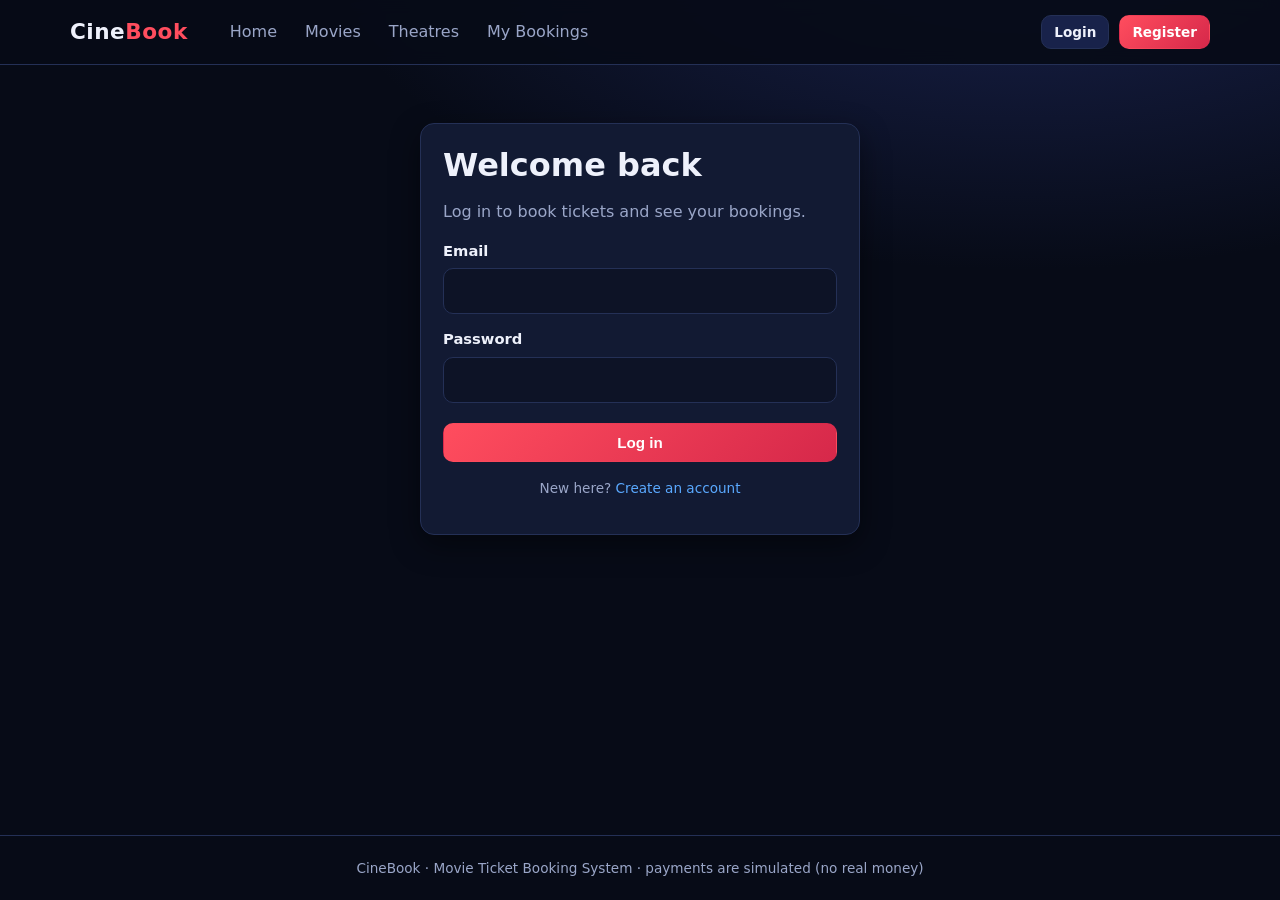
<file: src/main/resources/static/admin.html>
<!DOCTYPE html>
<html lang="en">
<head>
<meta charset="UTF-8"><meta name="viewport" content="width=device-width,initial-scale=1">
<title>Admin - CineBook</title>
<link rel="icon" href="data:image/svg+xml,%3Csvg xmlns='http://www.w3.org/2000/svg' viewBox='0 0 100 100'%3E%3Ctext y='.9em' font-size='90'%3E%F0%9F%8E%AC%3C/text%3E%3C/svg%3E">
<link rel="stylesheet" href="css/app.css">
</head>
<body data-page="admin">
<header id="nav"></header>
<main><div class="container">
<h1>Admin dashboard</h1>
<div id="gate"></div>
<div class="admin-layout hidden" id="adminApp">
  <nav class="side" aria-label="Admin sections">
    <button data-tab="dash" class="active">Dashboard</button><button data-tab="movies">Movies</button><button data-tab="theatres">Theatres</button>
    <button data-tab="shows">Shows</button><button data-tab="bookings">Bookings &amp; payments</button>
  </nav>
  <section id="panel" aria-live="polite"></section>
</div>
</div></main>
<footer id="footer"></footer>
<div id="toasts" aria-live="polite"></div>
<script src="js/core.js"></script>
<script src="js/admin.js"></script>
</body>
</html>
</file>
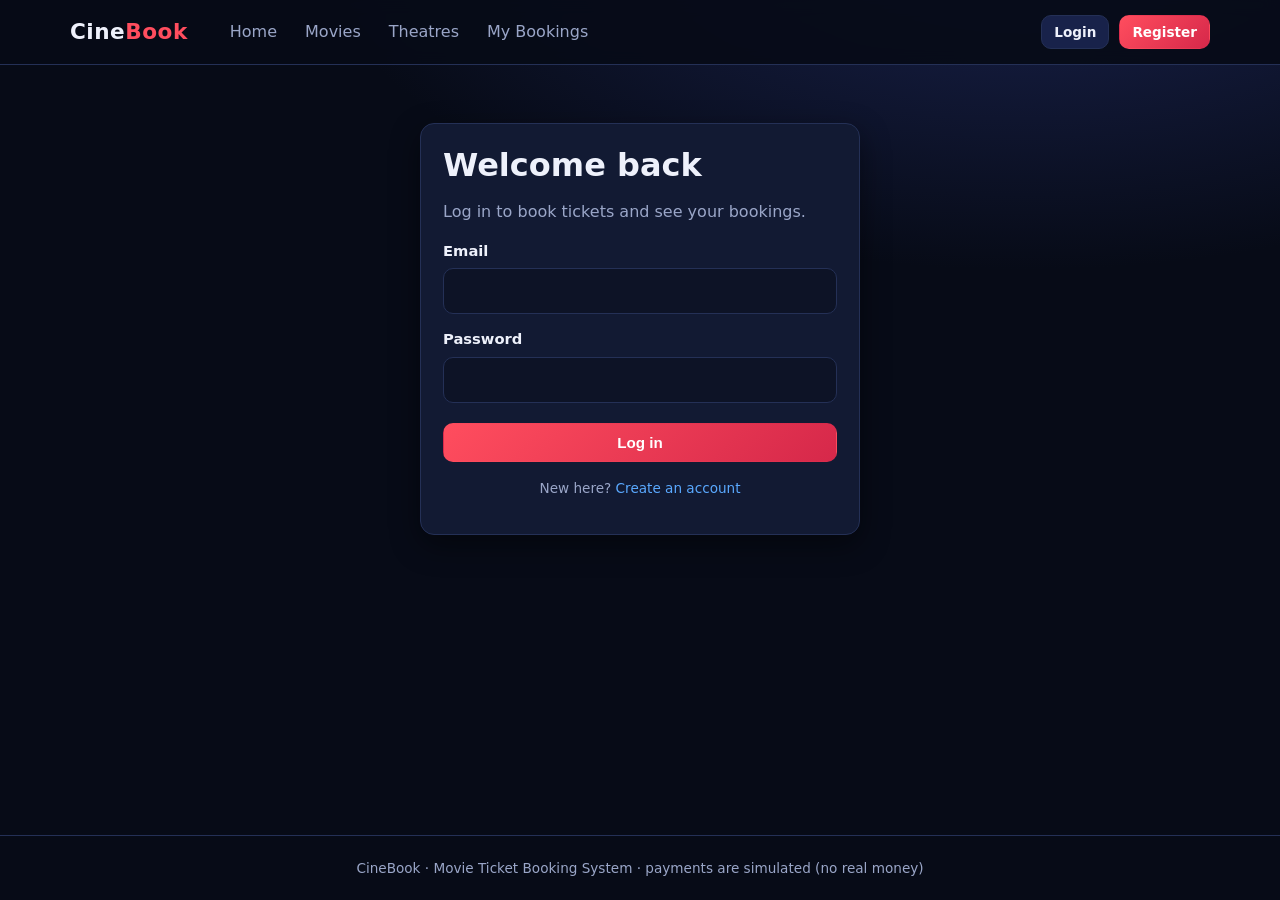
<file: src/main/resources/static/bookings.html>
<!DOCTYPE html>
<html lang="en">
<head>
<meta charset="UTF-8"><meta name="viewport" content="width=device-width,initial-scale=1">
<title>My Bookings - CineBook</title>
<link rel="icon" href="data:image/svg+xml,%3Csvg xmlns='http://www.w3.org/2000/svg' viewBox='0 0 100 100'%3E%3Ctext y='.9em' font-size='90'%3E%F0%9F%8E%AC%3C/text%3E%3C/svg%3E">
<link rel="stylesheet" href="css/app.css">
</head>
<body data-page="bookings">
<header id="nav"></header>
<main><div class="container">
<h1>My Bookings</h1><div id="bookingRoot"></div>
</div></main>
<footer id="footer"></footer>
<div id="toasts" aria-live="polite"></div>
<script src="js/core.js"></script>
<script src="js/pages_booking.js"></script>
</body>
</html>
</file>
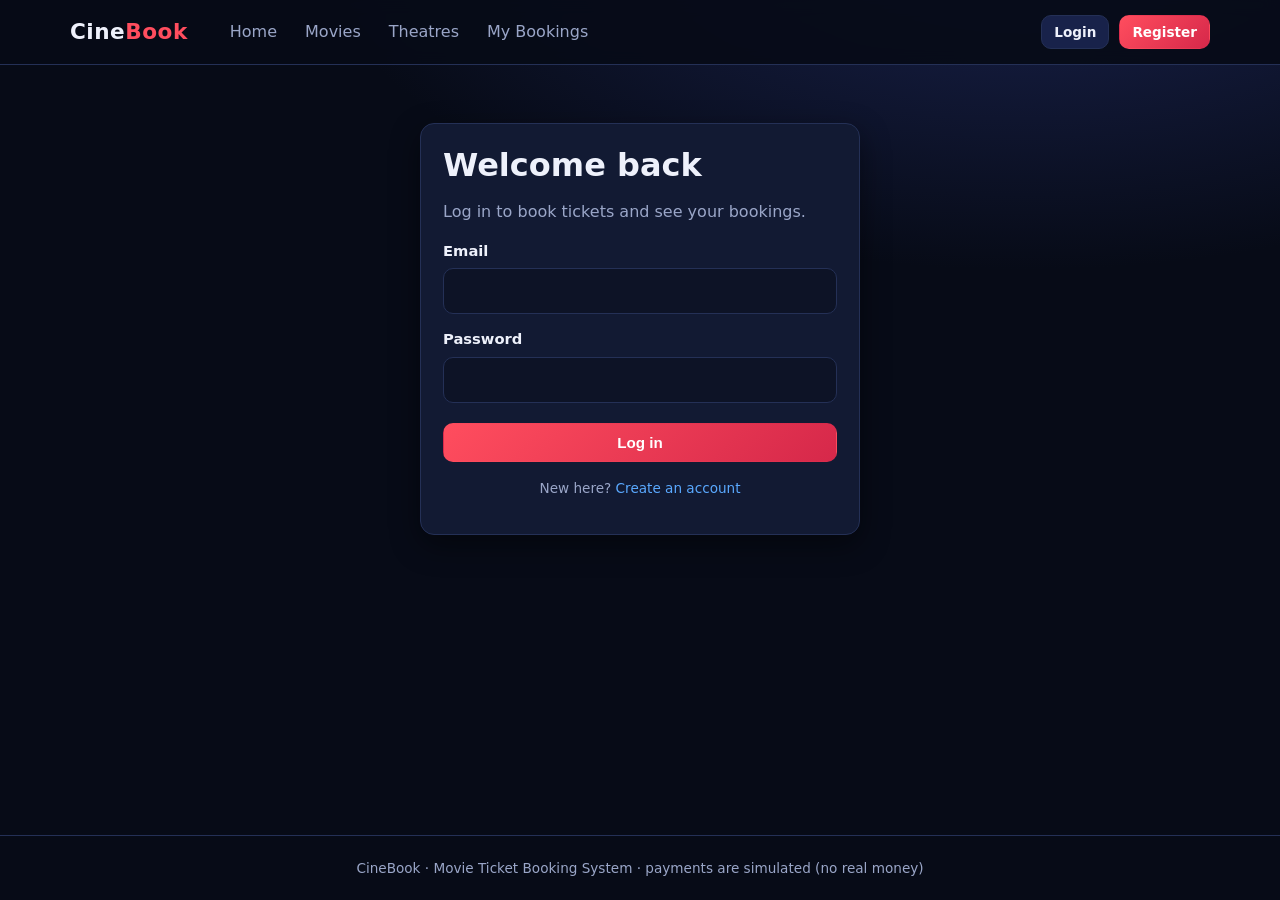
<file: src/main/resources/static/login.html>
<!DOCTYPE html>
<html lang="en">
<head>
<meta charset="UTF-8"><meta name="viewport" content="width=device-width,initial-scale=1">
<title>Login - CineBook</title>
<link rel="icon" href="data:image/svg+xml,%3Csvg xmlns='http://www.w3.org/2000/svg' viewBox='0 0 100 100'%3E%3Ctext y='.9em' font-size='90'%3E%F0%9F%8E%AC%3C/text%3E%3C/svg%3E">
<link rel="stylesheet" href="css/app.css">
</head>
<body data-page="login">
<header id="nav"></header>
<main><div class="container">
<div class="card auth-box"><h1>Welcome back</h1><p class="muted">Log in to book tickets and see your bookings.</p>
<div id="msg"></div>
<form id="loginForm" novalidate><label for="email">Email</label><input id="email" type="email" autocomplete="username" required>
<label for="password">Password</label><input id="password" type="password" autocomplete="current-password" required>
<button class="btn primary block" style="margin-top:20px" id="submit">Log in</button></form>
<p class="center muted small" style="margin-top:16px">New here? <a href="register.html">Create an account</a></p></div>
</div></main>
<footer id="footer"></footer>
<div id="toasts" aria-live="polite"></div>
<script src="js/core.js"></script>
<script src="js/pages_auth.js"></script>
</body>
</html>
</file>
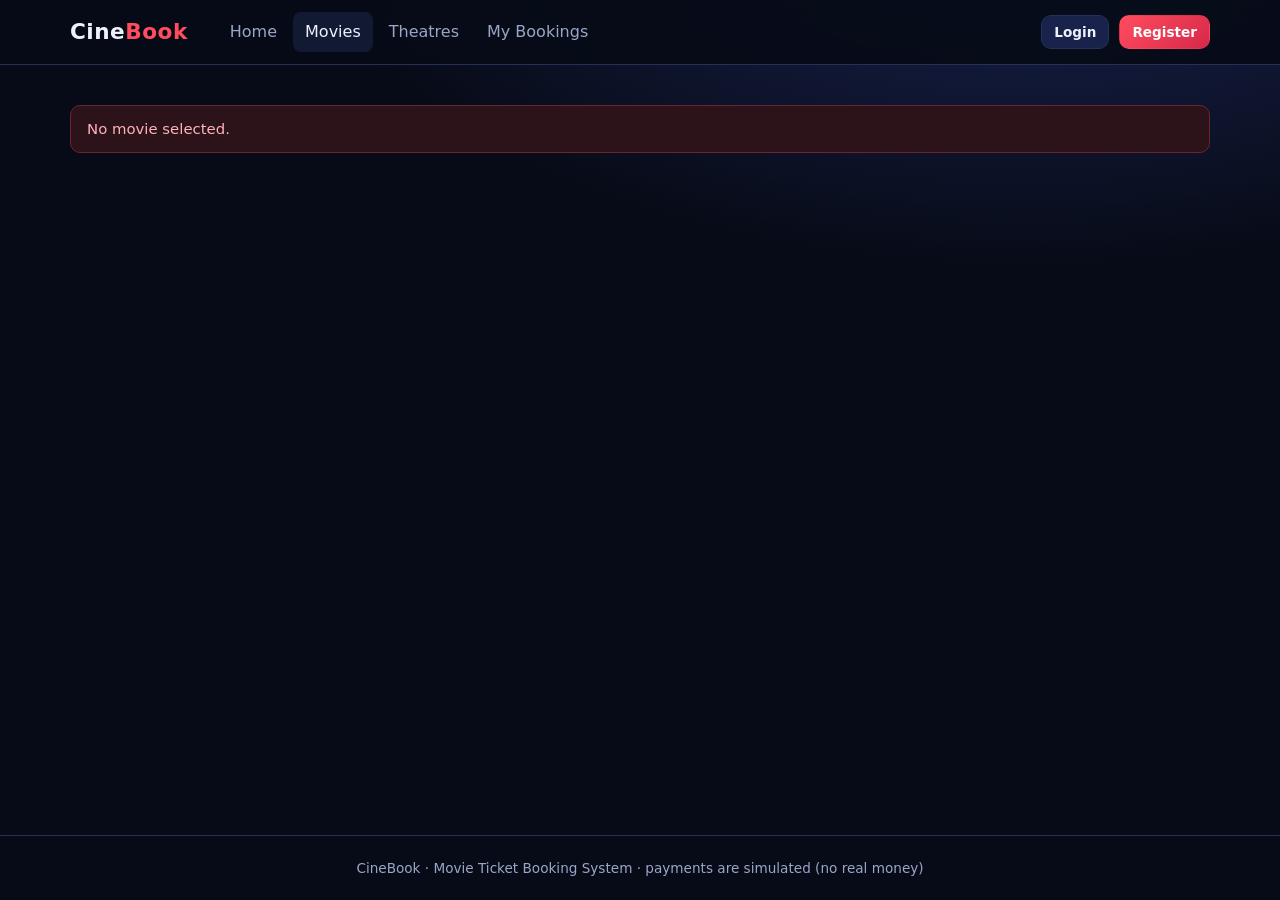
<file: src/main/resources/static/movie.html>
<!DOCTYPE html>
<html lang="en">
<head>
<meta charset="UTF-8"><meta name="viewport" content="width=device-width,initial-scale=1">
<title>Movie - CineBook</title>
<link rel="icon" href="data:image/svg+xml,%3Csvg xmlns='http://www.w3.org/2000/svg' viewBox='0 0 100 100'%3E%3Ctext y='.9em' font-size='90'%3E%F0%9F%8E%AC%3C/text%3E%3C/svg%3E">
<link rel="stylesheet" href="css/app.css">
</head>
<body data-page="movie">
<header id="nav"></header>
<main><div class="container">
<div id="movieRoot"></div>
</div></main>
<footer id="footer"></footer>
<div id="toasts" aria-live="polite"></div>
<script src="js/core.js"></script>
<script src="js/pages_public.js"></script>
</body>
</html>
</file>
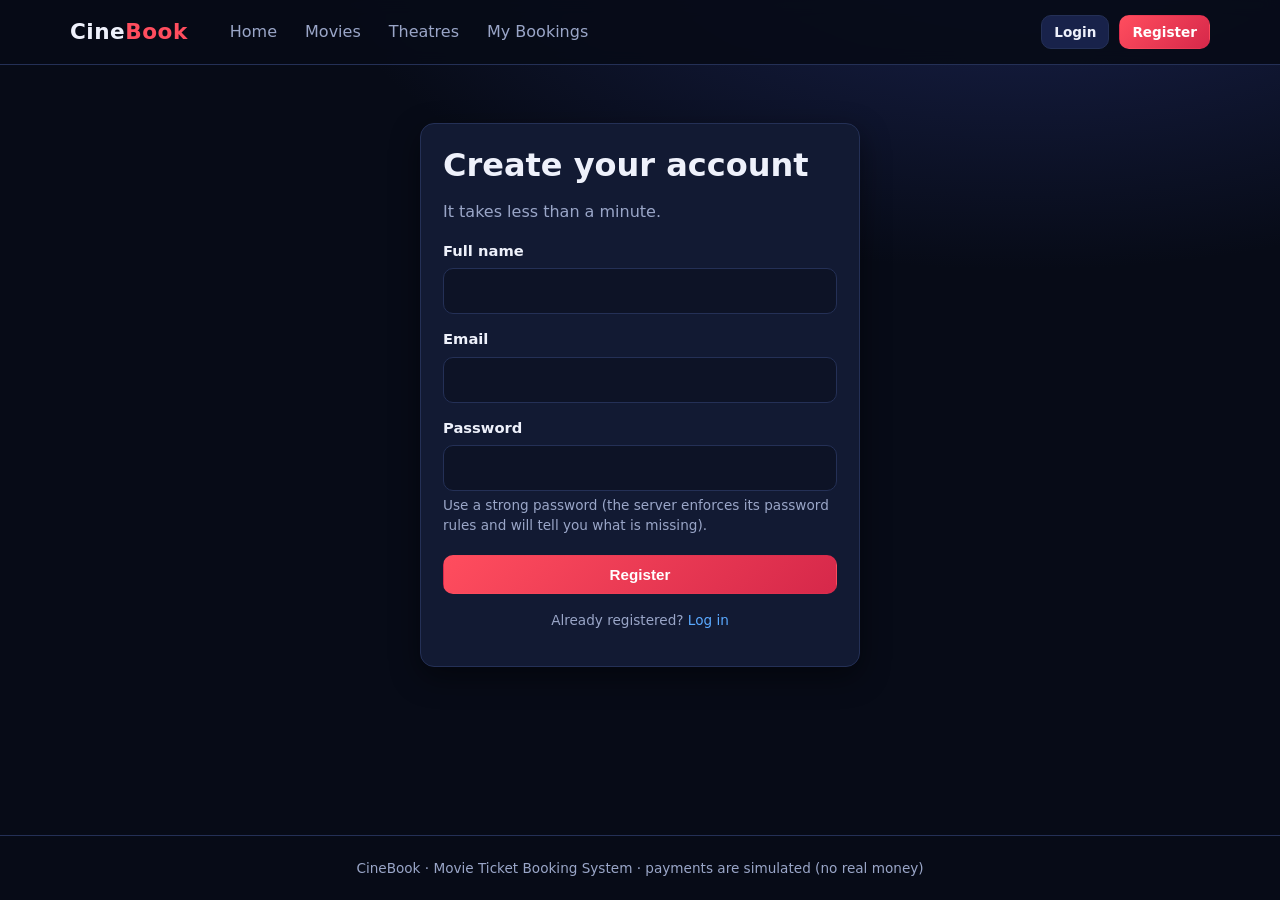
<file: src/main/resources/static/register.html>
<!DOCTYPE html>
<html lang="en">
<head>
<meta charset="UTF-8"><meta name="viewport" content="width=device-width,initial-scale=1">
<title>Register - CineBook</title>
<link rel="icon" href="data:image/svg+xml,%3Csvg xmlns='http://www.w3.org/2000/svg' viewBox='0 0 100 100'%3E%3Ctext y='.9em' font-size='90'%3E%F0%9F%8E%AC%3C/text%3E%3C/svg%3E">
<link rel="stylesheet" href="css/app.css">
</head>
<body data-page="register">
<header id="nav"></header>
<main><div class="container">
<div class="card auth-box"><h1>Create your account</h1><p class="muted">It takes less than a minute.</p>
<div id="msg"></div>
<form id="regForm" novalidate><label for="name">Full name</label><input id="name" autocomplete="name" maxlength="100" required>
<label for="email">Email</label><input id="email" type="email" autocomplete="username" maxlength="150" required>
<label for="password">Password</label><input id="password" type="password" autocomplete="new-password" required>
<div class="muted small" style="margin-top:4px">Use a strong password (the server enforces its password rules and will tell you what is missing).</div>
<button class="btn primary block" style="margin-top:20px" id="submit">Register</button></form>
<p class="center muted small" style="margin-top:16px">Already registered? <a href="login.html">Log in</a></p></div>
</div></main>
<footer id="footer"></footer>
<div id="toasts" aria-live="polite"></div>
<script src="js/core.js"></script>
<script src="js/pages_auth.js"></script>
</body>
</html>
</file>
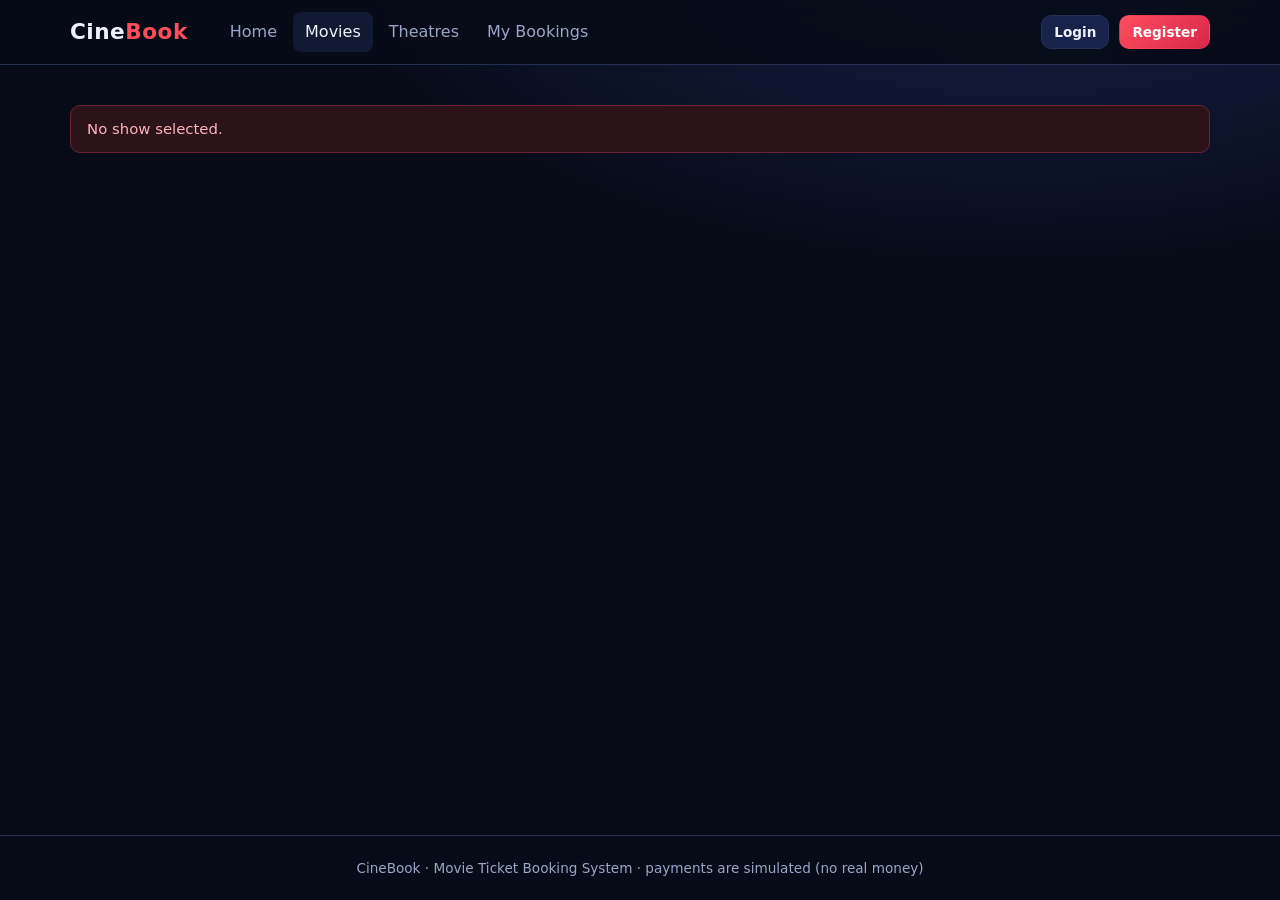
<file: src/main/resources/static/seats.html>
<!DOCTYPE html>
<html lang="en">
<head>
<meta charset="UTF-8"><meta name="viewport" content="width=device-width,initial-scale=1">
<title>Select seats - CineBook</title>
<link rel="icon" href="data:image/svg+xml,%3Csvg xmlns='http://www.w3.org/2000/svg' viewBox='0 0 100 100'%3E%3Ctext y='.9em' font-size='90'%3E%F0%9F%8E%AC%3C/text%3E%3C/svg%3E">
<link rel="stylesheet" href="css/app.css">
</head>
<body data-page="seats">
<header id="nav"></header>
<main><div class="container">
<div id="seatRoot"></div>
</div></main>
<footer id="footer"></footer>
<div id="toasts" aria-live="polite"></div>
<script src="js/core.js"></script>
<script src="js/pages_booking.js"></script>
</body>
</html>
</file>
<file: src/main/resources/static/css/app.css>
/* CineBook - shared styles (dark cinematic theme) */
:root{
  --bg:#070b17; --bg2:#0d1326; --card:#121a33; --card2:#18224a; --line:#243056;
  --text:#eef1fb; --muted:#9aa6c8; --accent:#ff4d5e; --accent2:#ffb347;
  --ok:#2ecc8f; --warn:#f5b942; --bad:#ff5d6c; --info:#5aa9ff;
  --radius:14px; --shadow:0 10px 30px rgba(0,0,0,.45);
}
*{box-sizing:border-box}
html{scroll-behavior:smooth}
body{margin:0;background:radial-gradient(1200px 600px at 80% -10%,#1a2350 0%,transparent 60%),var(--bg);color:var(--text);
  font-family:"Segoe UI",system-ui,-apple-system,Roboto,Arial,sans-serif;line-height:1.5;min-height:100vh;display:flex;flex-direction:column}
a{color:var(--info);text-decoration:none}a:hover{text-decoration:underline}
h1,h2,h3{line-height:1.2;margin:0 0 .5em}
.container{width:100%;max-width:1180px;margin:0 auto;padding:0 20px}
main{flex:1;padding:28px 0 60px}
.muted{color:var(--muted)}.small{font-size:.85rem}.center{text-align:center}
.hidden{display:none!important}
.sr-only{position:absolute;width:1px;height:1px;overflow:hidden;clip:rect(0 0 0 0);white-space:nowrap}
:focus-visible{outline:3px solid var(--accent2);outline-offset:2px}

/* navbar */
.nav{position:sticky;top:0;z-index:50;background:rgba(7,11,23,.92);backdrop-filter:blur(8px);border-bottom:1px solid var(--line)}
.nav .container{display:flex;align-items:center;gap:18px;height:64px}
.brand{font-weight:800;font-size:1.35rem;letter-spacing:.5px;color:var(--text)!important;text-decoration:none!important}
.brand span{color:var(--accent)}
.nav-links{display:flex;gap:4px;margin-left:12px;flex:1}
.nav-links a{color:var(--muted);padding:8px 12px;border-radius:8px;text-decoration:none}
.nav-links a:hover,.nav-links a.active{color:var(--text);background:var(--card)}
.nav-user{display:flex;align-items:center;gap:10px}
.nav-toggle{display:none;background:none;border:1px solid var(--line);color:var(--text);border-radius:8px;padding:6px 10px;font-size:1.2rem;cursor:pointer}
@media(max-width:860px){
  .nav-toggle{display:block;margin-left:auto}
  .nav .container{flex-wrap:wrap;height:auto;padding-top:10px;padding-bottom:10px}
  .nav-links,.nav-user{display:none;width:100%;flex-direction:column;align-items:stretch;margin:0}
  .nav.open .nav-links,.nav.open .nav-user{display:flex}
}

/* buttons / forms */
.btn{display:inline-flex;align-items:center;justify-content:center;gap:8px;border:0;border-radius:10px;padding:10px 18px;font-weight:600;font-size:.95rem;
  cursor:pointer;background:var(--card2);color:var(--text);border:1px solid var(--line);text-decoration:none!important;transition:.15s}
.btn:hover{transform:translateY(-1px);border-color:#3a4a85}
.btn:disabled{opacity:.5;cursor:not-allowed;transform:none}
.btn.primary{background:linear-gradient(135deg,var(--accent),#d6284a);border-color:transparent;color:#fff}
.btn.gold{background:linear-gradient(135deg,var(--accent2),#ff8a3d);color:#201400;border-color:transparent}
.btn.danger{background:#3a1520;border-color:#6b2433;color:#ff9aa5}
.btn.sm{padding:6px 12px;font-size:.85rem}
.btn.block{width:100%}
label{display:block;font-weight:600;margin:14px 0 6px;font-size:.92rem}
input,select,textarea{width:100%;background:var(--bg2);border:1px solid var(--line);color:var(--text);border-radius:10px;padding:10px 12px;font:inherit}
input:focus,select:focus,textarea:focus{outline:2px solid var(--info);border-color:transparent}
textarea{min-height:90px;resize:vertical}
.field-error{color:var(--bad);font-size:.82rem;margin-top:4px}
.form-row{display:grid;grid-template-columns:repeat(auto-fit,minmax(180px,1fr));gap:14px}

/* cards & grid */
.card{background:var(--card);border:1px solid var(--line);border-radius:var(--radius);padding:22px;box-shadow:var(--shadow)}
.grid{display:grid;gap:20px;grid-template-columns:repeat(auto-fill,minmax(220px,1fr))}
.movie-card{background:var(--card);border:1px solid var(--line);border-radius:var(--radius);overflow:hidden;display:flex;flex-direction:column;transition:.2s}
.movie-card:hover{transform:translateY(-4px);box-shadow:var(--shadow);border-color:#3a4a85}
.poster{aspect-ratio:2/3;display:flex;align-items:flex-end;padding:14px;position:relative;color:#fff;font-weight:800;font-size:1.25rem;text-shadow:0 2px 8px rgba(0,0,0,.6)}
.poster::before{content:"";position:absolute;inset:0;background:linear-gradient(to top,rgba(0,0,0,.75),transparent 60%)}
.poster span{position:relative}
.poster .initial{position:absolute;top:10px;right:14px;font-size:3.5rem;opacity:.25}
.movie-card .body{padding:14px;display:flex;flex-direction:column;gap:8px;flex:1}
.movie-card h3{font-size:1.05rem;margin:0}
.tags{display:flex;flex-wrap:wrap;gap:6px}
.tag{font-size:.75rem;padding:3px 9px;border-radius:99px;background:var(--bg2);border:1px solid var(--line);color:var(--muted)}
.tag.ok{color:var(--ok);border-color:#1f6f52}.tag.warn{color:var(--warn);border-color:#6f5a1f}.tag.bad{color:var(--bad);border-color:#7a2a35}.tag.info{color:var(--info);border-color:#27528a}

/* hero */
.hero{border-radius:22px;padding:56px 40px;margin-bottom:34px;border:1px solid var(--line);
  background:linear-gradient(120deg,rgba(255,77,94,.25),rgba(90,169,255,.18)),url("data:image/svg+xml,%3Csvg xmlns='http://www.w3.org/2000/svg' width='60' height='60'%3E%3Ccircle cx='30' cy='30' r='1.5' fill='%23ffffff22'/%3E%3C/svg%3E"),var(--bg2)}
.hero h1{font-size:clamp(1.9rem,4vw,3rem);max-width:640px}
.hero p{max-width:560px;color:var(--muted);font-size:1.05rem}
.section-title{display:flex;align-items:center;justify-content:space-between;margin:34px 0 16px;gap:10px;flex-wrap:wrap}
.section-title h2{margin:0}
.filters{display:grid;grid-template-columns:2fr 1fr 1fr auto;gap:12px;margin-bottom:22px;align-items:end}
.filters label{margin-top:0}
@media(max-width:760px){.filters{grid-template-columns:1fr 1fr}.hero{padding:34px 22px}}

/* alerts, toasts, loaders */
.alert{padding:12px 16px;border-radius:10px;border:1px solid;margin:12px 0;font-size:.93rem}
.alert.error{background:#2c1219;border-color:#6b2433;color:#ffb3bc}
.alert.success{background:#0f2a22;border-color:#1f6f52;color:#a5f0d0}
.alert.info{background:#10213d;border-color:#27528a;color:#b7d7ff}
.alert.warn{background:#2c2410;border-color:#6f5a1f;color:#ffe3a0}
.empty{text-align:center;padding:50px 20px;color:var(--muted);border:1px dashed var(--line);border-radius:var(--radius)}
.spinner{width:34px;height:34px;border:4px solid var(--line);border-top-color:var(--accent);border-radius:50%;animation:spin .8s linear infinite;margin:40px auto}
.spinner.inline{width:16px;height:16px;border-width:2px;margin:0;display:inline-block;vertical-align:middle}
@keyframes spin{to{transform:rotate(360deg)}}
#toasts{position:fixed;right:18px;bottom:18px;z-index:200;display:flex;flex-direction:column;gap:10px;max-width:calc(100vw - 36px)}
.toast{background:var(--card2);border:1px solid var(--line);border-left:5px solid var(--info);padding:12px 16px;border-radius:10px;box-shadow:var(--shadow);min-width:240px;animation:in .25s}
.toast.success{border-left-color:var(--ok)}.toast.error{border-left-color:var(--bad)}
@keyframes in{from{opacity:0;transform:translateY(10px)}}

/* modal */
.modal-bg{position:fixed;inset:0;background:rgba(0,0,0,.65);display:flex;align-items:center;justify-content:center;z-index:150;padding:16px}
.modal{background:var(--card);border:1px solid var(--line);border-radius:var(--radius);padding:24px;max-width:480px;width:100%;box-shadow:var(--shadow);max-height:92vh;overflow:auto}
.modal .actions{display:flex;gap:10px;justify-content:flex-end;margin-top:18px}

/* tables */
.table-wrap{overflow-x:auto;border:1px solid var(--line);border-radius:var(--radius)}
table{width:100%;border-collapse:collapse;min-width:640px}
th,td{padding:11px 14px;text-align:left;border-bottom:1px solid var(--line);font-size:.92rem;vertical-align:top}
th{background:var(--bg2);color:var(--muted);font-weight:600;white-space:nowrap}
tr:last-child td{border-bottom:0}
tr:hover td{background:rgba(255,255,255,.02)}

/* layout helpers */
.two-col{display:grid;grid-template-columns:1fr 340px;gap:24px;align-items:start}
@media(max-width:900px){.two-col{grid-template-columns:1fr}}
.auth-box{max-width:440px;margin:30px auto}
.row{display:flex;gap:10px;align-items:center;flex-wrap:wrap}
.spacer{flex:1}
.stat-grid{display:grid;grid-template-columns:repeat(auto-fit,minmax(190px,1fr));gap:16px}
.stat{background:var(--card);border:1px solid var(--line);border-radius:var(--radius);padding:18px}
.stat b{display:block;font-size:1.9rem}
.stat span{color:var(--muted);font-size:.88rem}

/* show picker */
.date-tabs{display:flex;gap:8px;overflow-x:auto;padding-bottom:8px;margin-bottom:14px}
.date-tab{flex:0 0 auto;padding:8px 16px;border-radius:10px;border:1px solid var(--line);background:var(--card);color:var(--text);cursor:pointer;font:inherit}
.date-tab.active{background:var(--accent);border-color:var(--accent)}
.theatre-block{background:var(--card);border:1px solid var(--line);border-radius:var(--radius);padding:16px 18px;margin-bottom:14px}
.showtimes{display:flex;gap:10px;flex-wrap:wrap;margin-top:10px}
.showtime{display:inline-flex;flex-direction:column;align-items:center;padding:8px 16px;border-radius:10px;border:1px solid var(--ok);color:var(--ok);text-decoration:none!important;background:rgba(46,204,143,.07)}
.showtime small{color:var(--muted)}
.showtime:hover{background:rgba(46,204,143,.18)}
.showtime.full{border-color:var(--bad);color:var(--bad);background:rgba(255,93,108,.07);pointer-events:none}

/* seat layout */
.screen{height:46px;margin:0 auto 34px;max-width:560px;background:linear-gradient(to bottom,rgba(255,255,255,.55),transparent);
  clip-path:polygon(6% 0,94% 0,100% 100%,0 100%);display:flex;align-items:flex-end;justify-content:center;color:#111;font-size:.75rem;letter-spacing:6px;padding-bottom:4px;opacity:.85}
.seat-map{display:flex;flex-direction:column;gap:9px;align-items:center;overflow-x:auto;padding:6px 4px 14px}
.seat-row{display:flex;gap:7px;align-items:center}
.row-label{width:22px;text-align:center;color:var(--muted);font-weight:700;font-size:.85rem}
.seat{width:34px;height:32px;border-radius:8px 8px 4px 4px;border:1px solid #2f7a5b;background:rgba(46,204,143,.15);color:var(--ok);font-size:.68rem;font-weight:700;cursor:pointer;padding:0}
.seat:hover:not(:disabled){background:rgba(46,204,143,.35)}
.seat.selected{background:var(--accent2);border-color:var(--accent2);color:#201400}
.seat.TEMPORARILY_LOCKED{background:rgba(245,185,66,.18);border-color:#7a6320;color:var(--warn);cursor:not-allowed}
.seat.BOOKED{background:#2a2f45;border-color:#3a4060;color:#6b7394;cursor:not-allowed}
.legend{display:flex;gap:18px;flex-wrap:wrap;justify-content:center;margin-top:16px;font-size:.85rem;color:var(--muted)}
.legend i{display:inline-block;width:16px;height:14px;border-radius:4px;margin-right:6px;vertical-align:-2px;border:1px solid}
.summary-line{display:flex;justify-content:space-between;padding:6px 0;border-bottom:1px dashed var(--line)}
.summary-line:last-of-type{border:0}
.progress-list{list-style:none;padding:0;margin:10px 0}
.progress-list li{padding:10px 12px;border:1px solid var(--line);border-radius:10px;margin-bottom:8px;display:flex;gap:10px;align-items:flex-start;justify-content:space-between}
footer{border-top:1px solid var(--line);padding:22px 0;color:var(--muted);font-size:.85rem;text-align:center}

/* admin */
.admin-layout{display:grid;grid-template-columns:210px 1fr;gap:24px;align-items:start}
.side{background:var(--card);border:1px solid var(--line);border-radius:var(--radius);padding:10px;position:sticky;top:80px}
.side button{display:block;width:100%;text-align:left;background:none;border:0;color:var(--muted);padding:10px 12px;border-radius:8px;font:inherit;cursor:pointer}
.side button.active,.side button:hover{background:var(--card2);color:var(--text)}
@media(max-width:800px){.admin-layout{grid-template-columns:1fr}.side{position:static;display:flex;overflow-x:auto}.side button{white-space:nowrap}}
</file>
